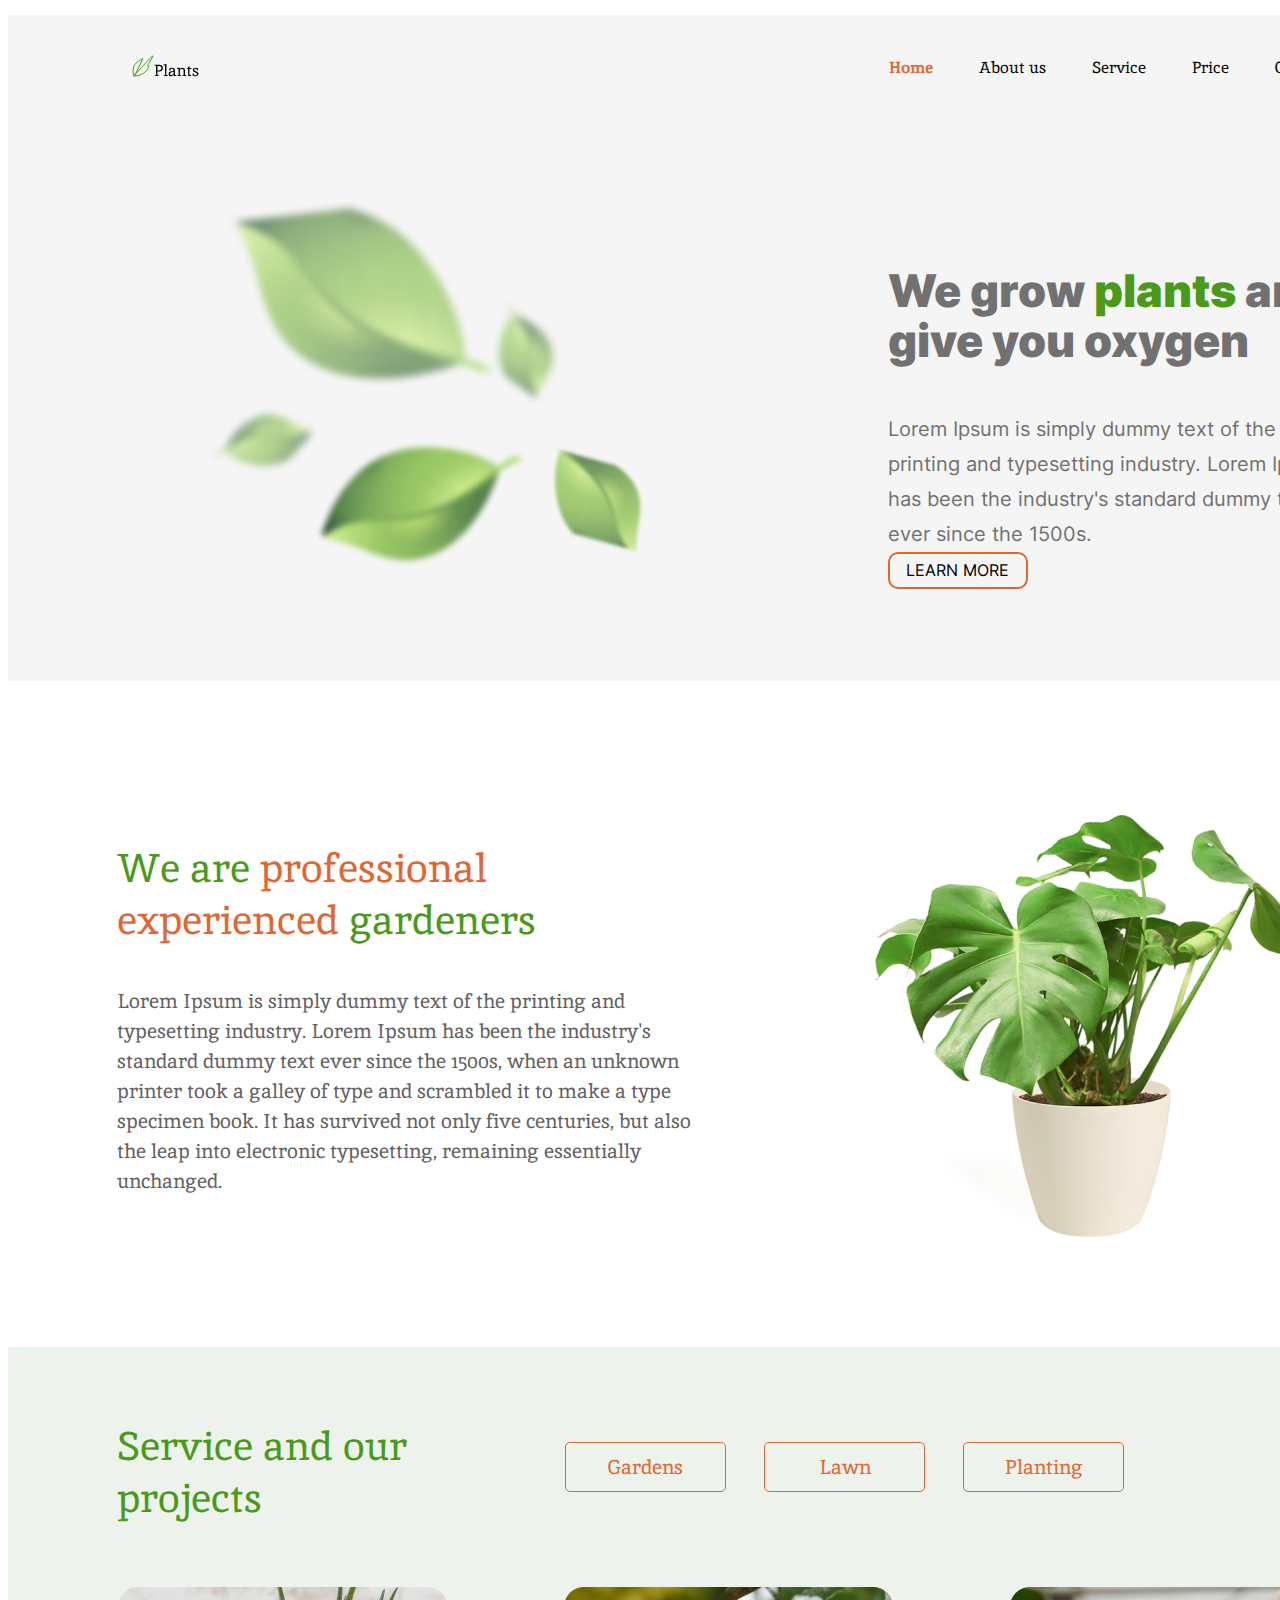
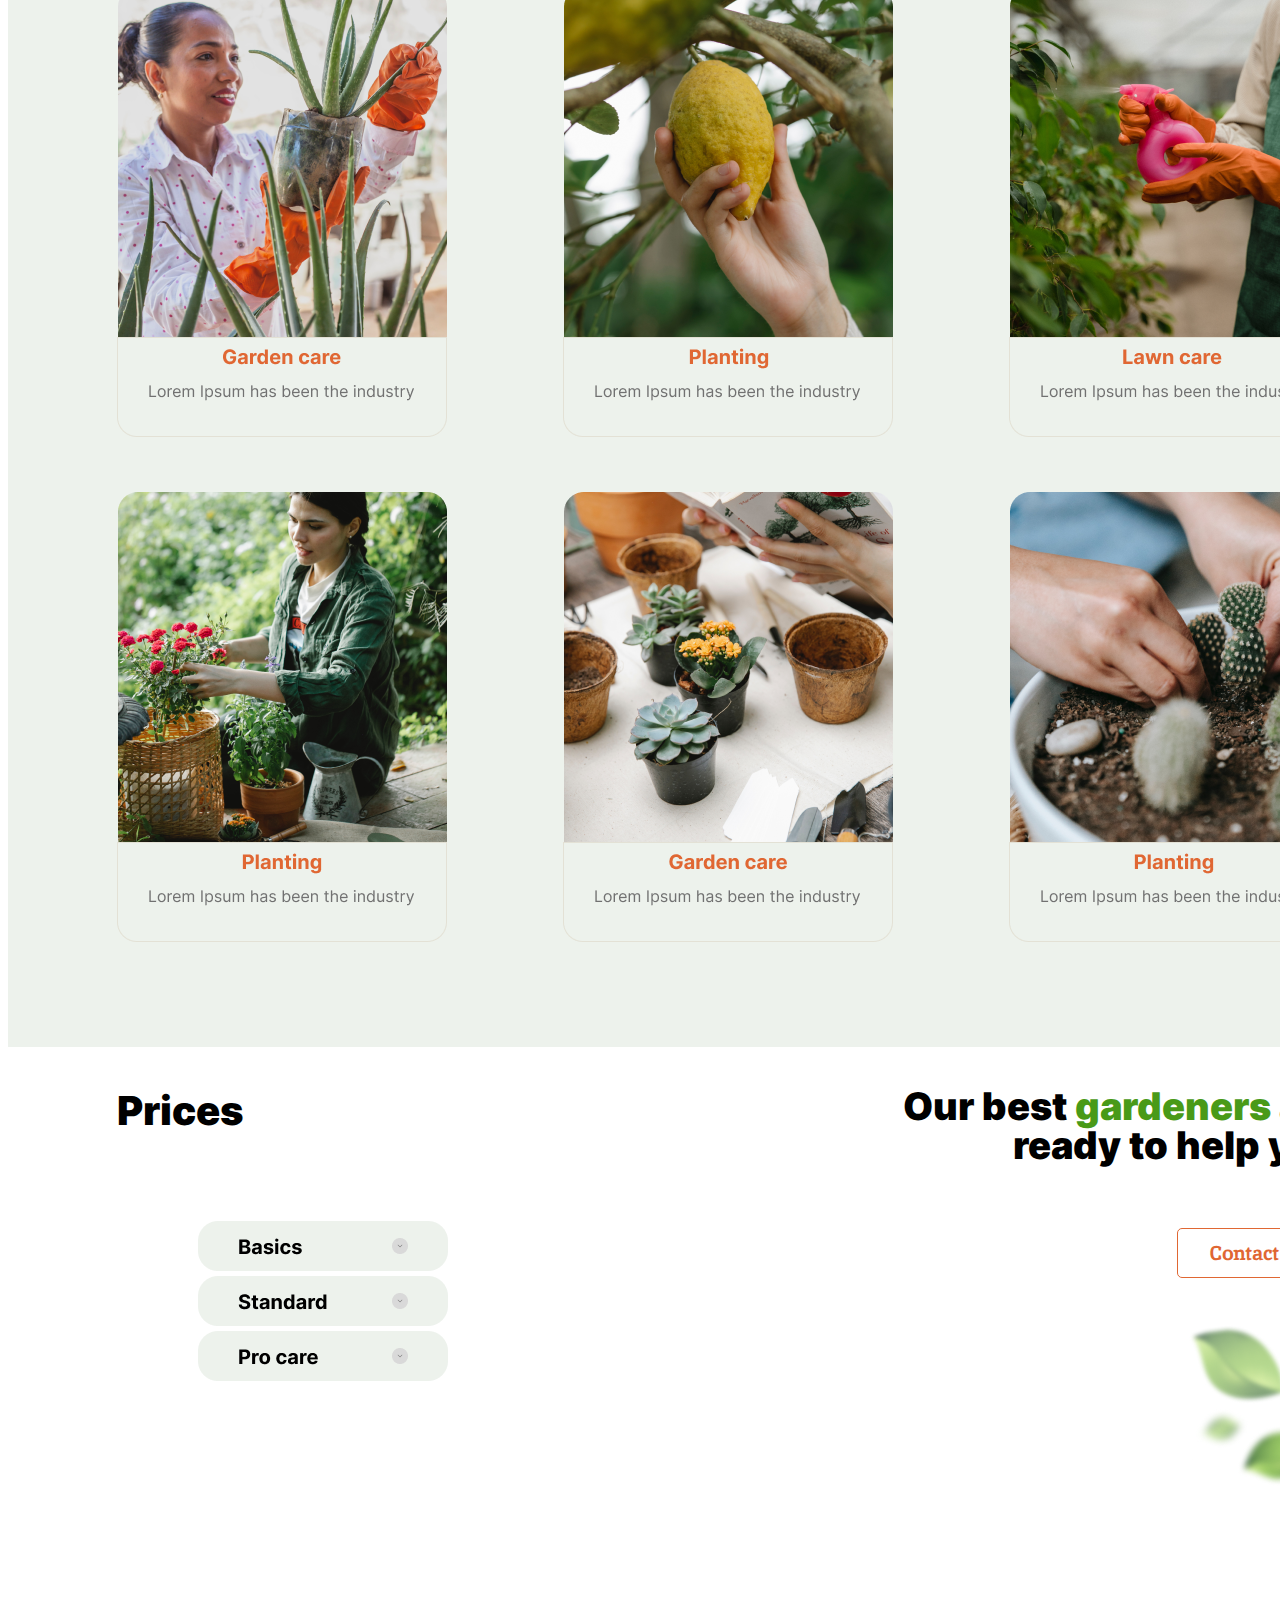
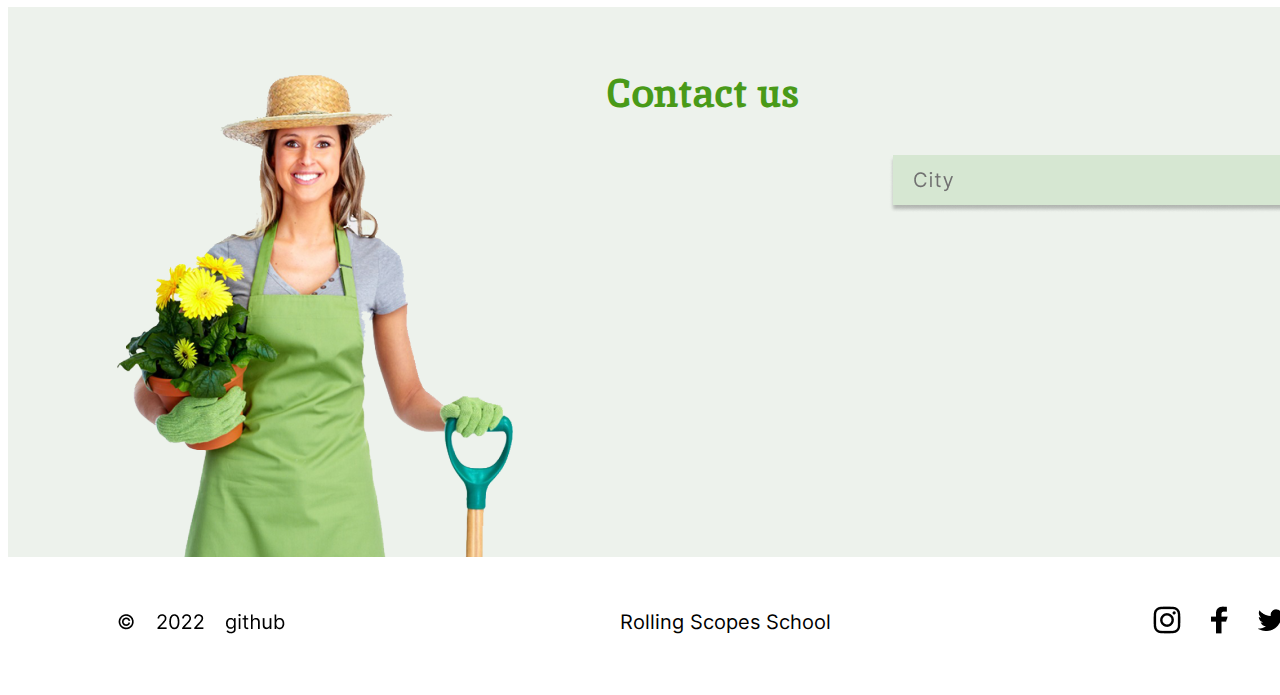
<file: plants/index.html>
<!DOCTYPE html>
<html lang="en">
<head>
    <meta charset="UTF-8">
    <meta http-equiv="X-UA-Compatible" content="IE=edge">
    <meta name="viewport" content="width=device-width, initial-scale=1.0">
    <title>We grow plants</title>
    <link rel="stylesheet" href="./css/style.css">
</head>
<body>
    <header class="header">
        <div class="navbar">
            <div class="header-logo">
                <a href="/" class="header_logo-link">
                    <img src="img/svg/logo.svg" alt="We grow plants" class="header_logo-pink">
                </a>
            </div>
            <nav class="header_nav">
                <ul class="header_list">
                    <li class="header_item">
                        <a href="#!" class="header_link_red">Home</a>
                    </li>
                    <li class="header_item">
                        <a href="#!" class="header_link">About us</a>
                    </li>
                    <li class="header_item">
                        <a href="#!" class="header_link">Service</a>
                    </li>
                    <li class="header_item">
                        <a href="#!" class="header_link">Price</a>
                    </li>
                    <li class="header_item">
                        <a href="#!" class="header_link">Contacts</a>
                    </li>
                </ul>
            </nav>
        </div>
    </header>

    <main class="main">
        <section class="welcome">
            <div class="leafs">
                <img src="img/leafs.png" alt="leafs" class="welcome_leafs">
            </div>
            <h1 class="home">
                We grow 
                <font color=#499A18 >plants</font>  
                and give you oxygen
                <div class="home_text">
                    Lorem Ipsum is simply dummy text of the printing and typesetting industry. Lorem Ipsum has been the industry's standard dummy text ever since the 1500s.
                </div>
                <div class="learn_nav">
                    <li class="learn_more">
                        <a href="#!" class="button_start">LEARN MORE</a>
                    </li>
                </div>
            </h1>
        </section>
        <section class="about">
            <div class="about-section">
                <h2 class="about-us_section">
                    We are 
                    <font color=#E06733 >professional experienced </font>
                    gardeners
                    <div class="about-us_text">
                        Lorem Ipsum is simply dummy text of the printing and typesetting industry. Lorem Ipsum has been the industry's standard dummy text ever since the 1500s, when an unknown printer took a galley of type and scrambled it to make a type specimen book. It has survived not only five centuries, but also the leap into electronic typesetting, remaining essentially unchanged. 
                    </div>  
                </h2>
                <div class="housplant1">
                    <img src="img/houseplant 1.png" alt="housplant1" class="welcome_housplant_1">
                </div>
            </div>
        </section>
        <section class="service">
            <div class="service-content">
                <h2 class="service-projects">
                    Service and our projects
                </h2>  
                <nav class="services_btns">
                    <ul class="service-list">
                        <li class="service_btns">
                            <a href="#!" class="service_btn">Gardens</a>
                        </li>
                        <li class="service_btns">
                            <a href="#!" class="service_btn">Lawn</a>
                        </li>
                        <li class="service_btns">
                            <a href="#!" class="service_btn">Planting</a>
                        </li>
                    </ul>
                </nav>             
            </div>
            <div class="services">
                <div class="services-item">
                    <img src="img/first.png" alt="Garden_care" class="service_item">
                    <img src="img/second.png" alt="Planting" class="service_item">
                    <img src="img/third.png" alt="Lown_care" class="service_item">
                </div>
                <div class="services_item2">
                    <img src="img/fourth.png" alt="Planting" class="service_item">
                    <img src="img/fifth.png" alt="Garden_care" class="service_item">
                    <img src="img/sixth.png" alt="Planting" class="service_item">
                </div>
            </div>
        </section>
        <section class="prices">
            <div class="prices-wrapper">
                <div class="Prices">
                    <div class="text">
                        Prices
                    </div>
                    <div class="prices-item">
                        <div class="Prices-items">
                            <ul class="Price_item">
                                <li class="price">
                                    <a href="#!" class="price_item">
                                        <img src="img/basics.png" alt="basics" class="price_logo">
                                    </a>
                                </li>
                                <li class="price">
                                    <a href="#!" class="price_item">
                                        <img src="img/standart.png" alt="standart" class="price_logo">
                                    </a>
                                </li>
                                <li class="price">
                                    <a href="#!" class="price_item">
                                        <img src="img/pro care.png" alt="pro_care" class="price_logo">
                                    </a>
                                </li>
                            </ul>
                        </div>
                    </div>
                </div>
                <div class="text-call">
                    <div class="text-call_us">
                        Our best 
                        <font color=#499A18 >gardeners </font>
                        are ready to help you 
                    </div>
                    <li class="price_contact">
                        <a href="#!" class="btn_contact">Contact us</a>
                    </li>          
                </div>
                <div class="Leafs">
                        <img src="img/Leafs2.png" alt="leafs" class="price_leafs">
                </div>
            </div>
        </section>
        <section class="contacts">
            <div class="contacts-women">
                    <img src="img/contact_woman.png" alt="women" class="contact_woman">
            </div>
            <div class="contact-us">
                <font color=499A18>Contact us</font>
            </div>
            <div class="contacts-container">
                <a href="/" class="contacts_btn">
                    <img src="img/contacts-container.png" alt="Contact" class="contact_btn">
                </a>
            </div>
        </section>
    </main>
    <footer class="footer">
        <div class="content">
            <div class="footer-data">
                <a href="/" class="footer_btn">
                    <img src="img/footer-data.png" alt="footer-data" class="footer_btn">
                </a>
            </div>
            <div class="rsshcool">
                Rolling Scopes School
            </div>
            <div class="social-list">
                <a href="/" class="inst_btn">
                    <img src="img/inst 1.png" alt="instagram" class="social_btn">
                </a>
                <a href="/" class="facebook_btn">
                    <img src="img/fb 1.png" alt="facebook" class="social_btn">
                </a>
                <a href="/" class="twit_btn">
                    <img src="img/tw 1.png" alt="twiter" class="social_btn">
                </a>
                <a href="/" class="pinterest_btn">
                    <img src="img/pinterest 1.png" alt="pinterest" class="social_btn">
                </a>
            </div>
        </div>
    </footer>
</body>
</html>
</file>
<file: plants/css/style.css>
/* inter-regular - latin */
@font-face {
    font-family: 'Inter';
    font-style: normal;
    font-weight: 400;
    src: local(''),
         url('../fonts/inter-v12-latin-regular.woff2') format('woff2'), /* Chrome 26+, Opera 23+, Firefox 39+ */
         url('../fonts/inter-v12-latin-regular.woff') format('woff'); /* Chrome 6+, Firefox 3.6+, IE 9+, Safari 5.1+ */
  }

  /* inter-500 - latin */
  @font-face {
    font-family: 'Inter';
    font-style: normal;
    font-weight: 500;
    src: local(''),
         url('../fonts/inter-v12-latin-500.woff2') format('woff2'), /* Chrome 26+, Opera 23+, Firefox 39+ */
         url('../fonts/inter-v12-latin-500.woff') format('woff'); /* Chrome 6+, Firefox 3.6+, IE 9+, Safari 5.1+ */
  }

  /* inter-900 - latin */
  @font-face {
    font-family: 'Inter';
    font-style: normal;
    font-weight: 900;
    src: local(''),
         url('../fonts/inter-v12-latin-900.woff2') format('woff2'), /* Chrome 26+, Opera 23+, Firefox 39+ */
         url('../fonts/inter-v12-latin-900.woff') format('woff'); /* Chrome 6+, Firefox 3.6+, IE 9+, Safari 5.1+ */
  }

  /* inika-regular - latin */
@font-face {
  font-family: 'Inika';
  font-style: normal;
  font-weight: 400;
  src: local(''),
       url('../fonts/inika-v21-latin-regular.woff2') format('woff2'), /* Chrome 26+, Opera 23+, Firefox 39+ */
       url('../fonts/inika-v21-latin-regular.woff') format('woff'); /* Chrome 6+, Firefox 3.6+, IE 9+, Safari 5.1+ */
}

/* inika-700 - latin */
@font-face {
  font-family: 'Inika';
  font-style: normal;
  font-weight: 700;
  src: local(''),
       url('../fonts/inika-v21-latin-700.woff2') format('woff2'), /* Chrome 26+, Opera 23+, Firefox 39+ */
       url('../fonts/inika-v21-latin-700.woff') format('woff'); /* Chrome 6+, Firefox 3.6+, IE 9+, Safari 5.1+ */
}

html{
    box-sizing: border-box;
}

*, *::before, *::after{
    box-sizing: inherit;
}

/*header styles start*/
.header{
    width: 1440px;
    height: 134px;
    margin: 0 auto;
    background-color: #F5F5F5;
    
}

.navbar{
    width: 1221px;
    height: 102px;
    margin-left: 110px;
    margin-top: 15px;
    display: flex;
    flex-wrap: wrap;
    align-items: center;
    justify-content: space-between;
}

.header_list{
    display: flex;
    flex-wrap: wrap;
}

.header_item{
    margin-right: 46px;
    list-style-type: none;
}

.header_item:last-child{
    margin-right: 0px;
}

.header_link{
    font-family: 'Inika';
    font-style: normal;
    font-weight: 400;
    font-size: 16px;
    color: #010201;
    text-decoration: none;
}

.header_link_red{
    font-family: 'Inika';
    font-style: normal;
    font-weight: 700;
    font-size: 16px;
    color: #E06733;
    text-decoration: none;
}

.header_link :hover,.header_link :focus, .header_link :active{
    opacity: .5;
}
/*header styles end*/

/*main welcome styles start*/
.welcome{
    width: 1440px;
    height: 532px;
    margin: 0 auto;
    background-color: #F5F5F5;
    display: flex;
    flex-wrap: wrap;
    align-items: center;
    justify-content: space-between;
}

.leafs{
    margin-left: 196px;
    margin-top: 35px;
    margin-bottom: 71px;
}

.home{
    flex: 1;
    width: 485px;
    height: 301px;
    font-family: 'Inter';
    font-style: normal;
    font-weight: 700;
    font-size: 45px;
    line-height: 50px;
    color: #717171;
    margin-left: 222px;
    margin-right: 98px;
}
    
.home_text{
    font-family: 'Inter';
    font-style: normal;
    font-weight: 400;
    font-size: 20px;
    line-height: 35px;
    color: #717171;
    margin-top: 46px; 
}

.learn_more{
    list-style-type: none;
    width: 139.61px;
    height: 37.79px;
    border-style: solid;
    border-width: 2px;
    border-color: #E06733;
    border-radius: 10px;
    line-height: 103%;
    line-height: 20px;
    display: flex;
    align-items: center;
    justify-content: center;    
}

.button_start{
    font-family: 'Inter';
    font-style: normal;
    font-weight: 400;
    font-size: 16px;
    line-height: 0;
    color: #000000;
    text-decoration: none; 
}
/*main welcome styles end*/

/*main about us styles start*/
.about{
    width: 1440px;
    height: 666px;
    margin: 0 auto;
    display: flex;
    flex-wrap: wrap;
    align-items: center;
    justify-content: space-between;
}

.about-section{
    display: flex;
    width: 1222px;
    height: 479px;
    margin-left: 109px;
    margin-top: 93px;
    margin-bottom: 94px;
}

.about-us_section{
    width: 463px;
    height: 350px;
    font-family: 'Inika';
    font-style: normal;
    font-weight: 400;
    font-size: 40px;
    line-height: 52px;
    color: #499A18;
    margin-top: 68px;
    margin-bottom: 61px;
}

.about-us_text{
    width: 605px;
    height: 208px;
    font-family: 'Inika';
    font-style: normal;
    font-weight: 400;
    font-size: 20px;
    line-height: 30px;
    margin-top: 40px;
    color: #636060;
}

.housplant1{
    width: 463px;
    height: 479px;
    margin-left: 295px;
  }
/*main about us styles end*/

/*main service styles start*/
.service{
    background-color: #EDF2EC;
    width: 1440px;
    height: 1300px;
    margin: 0 auto;
    display: flex;
    flex-wrap: wrap;
    justify-content: space-between;
    
}

.service-content{
    width: 1007px;
    height: 94px;
    margin-left: 109px;
    margin-top: 40px;
    display: flex;
    flex-wrap: wrap;
    align-items: center;
    justify-content: space-between;
}

.service-projects{
    width: 306px;
    height: 94px;
    font-family: 'Inika';
    font-style: normal;
    font-weight: 400;
    font-size: 40px;
    line-height: 52.12px;
    color: #499A18;
}

.service-list{
    display: flex;
    flex-wrap: wrap;
    
}

.service_btns{
    margin-right: 38px;
    list-style-type: none;
}

.service_btns:last-child{
    margin-right: 0px;
}

.service_btn{
    font-family: 'Inika';
    font-style: normal;
    font-weight: 400;
    font-size: 20px;
    line-height: 26.06px;
    color: #E06733;
    text-decoration: none; 
}

.service_btn{
    width: 161px;
    height: 50px;
    border-style: solid;
    border-width: 1px;
    border-color: #E06733;
    border-radius: 5px;
    display: flex;
    align-items: center;
    justify-content: center;    
}

.services{
    width: 1222px;
    height: 955px;
    margin-left: 109px;
}

.services-item{
    display: flex;
    justify-content: space-between;
}

.service_item{
    width: 330px;
    height: 450px;
}

.services_item2{
    display: flex;
    justify-content: space-between;
    margin-top: 55px;
}
/*main service styles end*/

/*main prices styles start*/
.prices{
    background-color: #FFFFFF;
    width: 1440px;
    height: 560px;
    margin: 0 auto;
    display: flex;
    flex-wrap: wrap;
    justify-content: space-between;  
}

.prices-wrapper{
    width: 1222px;
    height: 405px;
    margin-left: 109px;
    margin-top: 40px;
    display: flex;
    flex-wrap: wrap;
    justify-content: space-between;
    flex-direction: column;
}

.Prices{
    width: 332px;
    height: 391px;
    display: block;
    flex-wrap: wrap;
    align-items: flex-end;
    justify-content: space-between;
}

.text{
    width: 145px;
    height: 49px;
    font-family: 'Inter';
    font-style: normal;
    font-weight: 700;
    font-size: 40px;
    line-height: 48.41px;
    color: #000000;
}

.prices-item{
    width: 332px;
    height: 282px;
    margin-top: 69px;
    display: flex;
    flex-wrap: wrap;
    justify-content: space-between;   
}

.Prices-items{
    width: 250px;
    height: 214px;
    margin-left: 41px;
}

.Price_item{
    display: flex;
    flex-wrap: wrap;
}

.price{
    list-style-type: none;
}

.text-call{
    width: 452px;
    height: 191.01px;
    margin-left: 438px;
    display: block;
    justify-content: flex-end; 
    list-style-type: none; 
}

.Leafs{
    width: 152px;
    height: 175px;
    margin-left: 738px;
}

.text-call_us{
    width: 452px;
    height: 103px;
    font-family: 'Inter';
    font-style: normal;
    font-weight: 700;
    font-size: 38px;
    line-height: 50px;
    line-height: 103%;
    color: #000000;
    text-align: right;
}

.price_contact{
    margin-left: 290px;
    margin-top: 38px;
}

.btn_contact{
    font-family: 'Inika';
    font-style: normal;
    font-weight: 700;
    font-size: 20px;
    line-height: 26.06px;
    color: #E06733;
    text-decoration: none; 
}

.btn_contact{
    width: 161px;
    height: 50px;
    border-style: solid;
    border-width: 1px;
    border-color: #E06733;
    border-radius: 5px;
    display: flex;
    align-items: center;
    justify-content: center;    
}
/*main prices styles end*/

/*main contacts styles start*/
.contacts{
    background-color: #EDF2EC;
    width: 1440px;
    height: 550px;
    margin: 0 auto;
    display: flex;
    flex-wrap: wrap;
    justify-content: space-between;  
}

.contacts-women{
    width: 400px;
    height: 497px;
    margin-left: 109px;
    margin-top: 53px;
}

.contact-us{
    margin-top: 60px;
    font-family: 'Inika';
    font-style: normal;
    font-weight: 700;
    font-size: 40px;
    line-height: 52.12px;
    text-decoration: none; 
}

.contacts-container{
    width: 450px;
    height: 50px;
    margin-top: 148px;
    margin-right: 109px;
}
/*main contacts styles end*/

/*main footer styles start*/
.footer{
    background-color: #FFFFFF;
    width: 1440px;
    height: 130px;
    margin: 0 auto;
    display: flex;
    flex-wrap: wrap;
    align-items: center;
    justify-content: space-between; 
}

.content{
    width: 1222px;
    height: 50px;
    margin: 0 auto;
    display: flex;
    flex-wrap: wrap;
    justify-content: space-between; 
}

.footer-data{
    width: 182px;
    height: 50px;
}

.rsshcool{
    width: 211px;
    height: 50px;
    font-family: 'Inter';
    font-style: normal;
    font-weight: 400;
    font-size: 20px;
    line-height: 50px;
}

.social-list{
    width: 188px;
    height: 50px;
    display: flex;
    flex-wrap: wrap;
    align-items: center;
    justify-content: space-between;
}
/*main footer styles end*/
</file>
